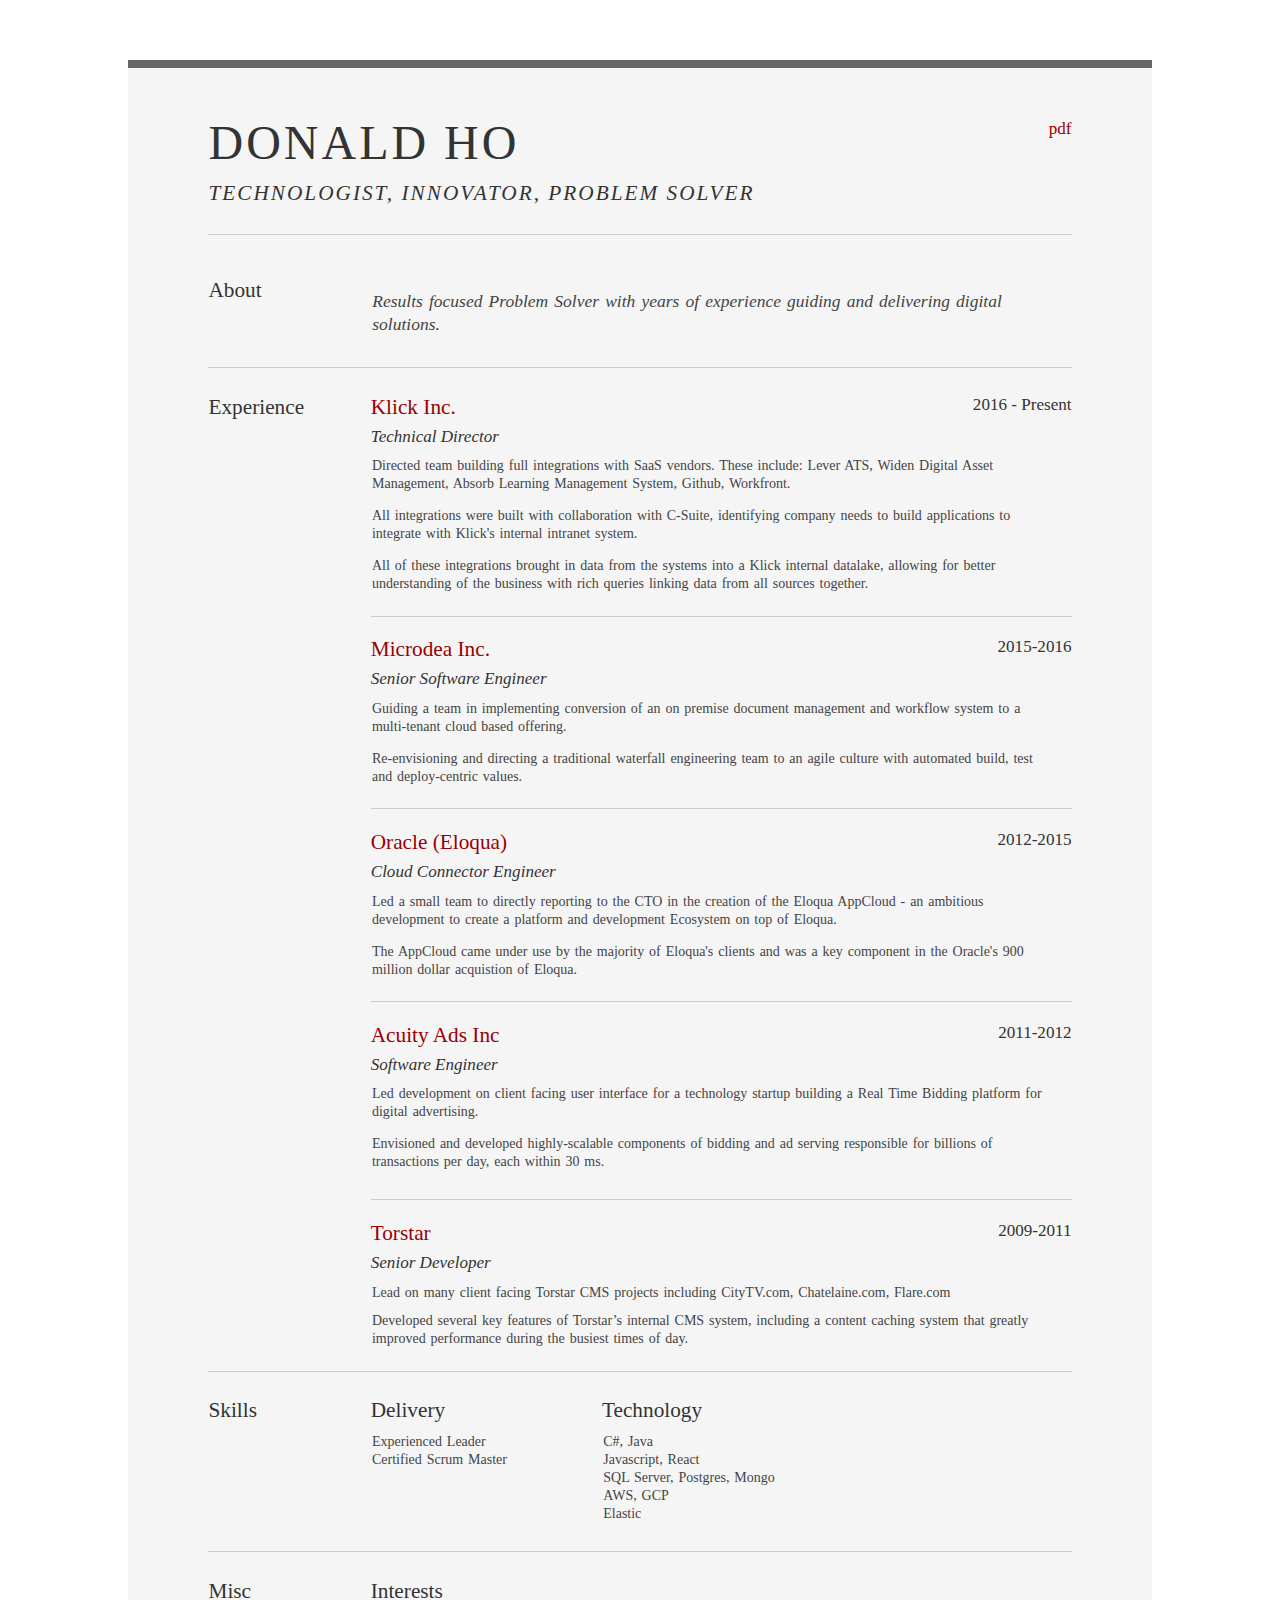
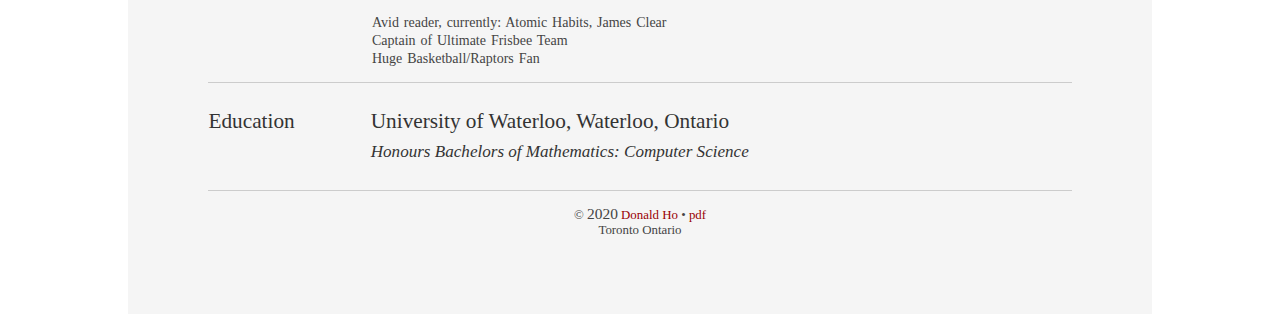
<file: index.html>
<!DOCTYPE html>
<html>

<head>
  <title>Resume</title>
  <meta http-equiv="content-type" content="text/html; charset=utf-8" />
  <link rel="stylesheet" type="text/css" href="./resume.css" media="all" />
</head>

<body>

  <div id="doc2" class="yui-t7">
    <div id="inner">

      <div id="hd">
        <div class="yui-gc">
          <div class="yui-u first">
            <h1>Donald Ho</h1>
          </div>

          <div class="yui-u">
            <div class="contact-info">
              <h3 class="clear"><a href="https://donaldho.com/DonaldHo.pdf" id="top-pdf">pdf</a></h3>
            </div>
          </div>
        </div>
        <div class="yui-gc whoami">
          <h2>Technologist, Innovator, Problem Solver</h2>
        </div>
      </div><!-- End hd -->

      <div id="bd">
        <div id="yui-main">
          <div class="yui-b">

            <div class="yui-gf">
              <div class="yui-u first">
                <h2>About</h2>
              </div>
              <div class="yui-u">
                <p class="enlarge">
                  Results focused Problem Solver with years of experience guiding and delivering digital solutions.
                </p>
              </div>
            </div><!-- End Profile -->

            <div class="yui-gf print-nobb">

              <div class="yui-u first">
                <h2>Experience</h2>
              </div>
              <div class="yui-u">

                <div class="job">
                  <h2><a href="https://www.klick.com/">Klick Inc.</a></h2>
                  <h3>Technical Director<h3>
                      <h4>2016 - Present</h4>
                      <p>
                        Directed team building full integrations with SaaS vendors. These include: Lever ATS, Widen
                        Digital Asset Management, Absorb Learning Management System, Github, Workfront.
                      </p>
                      <p>
                        All integrations were built with collaboration with C-Suite, identifying company needs to build
                        applications to integrate with Klick's internal intranet system.
                      </p>
                      <p class="last">
                        All of these integrations brought in data from the systems into a Klick internal datalake,
                        allowing for better understanding of the business with rich queries linking data from all
                        sources together.
                      </p>
                </div>

                <div class="job">
                  <h2><a href="https://www.microdea.com//">Microdea Inc.</a></h2>
                  <h3>Senior Software Engineer<h3>
                      <h4>2015-2016</h4>
                      <p>
                        Guiding a team in implementing conversion of an on premise document management and workflow
                        system to
                        a multi-tenant cloud based offering.
                      </p>
                      <p class="last">
                        Re-envisioning and directing a traditional waterfall engineering team to an agile culture with
                        automated build, test and deploy-centric values.
                      </p>
                </div>

                <div class="job">
                  <h2><a href="https://www.oracle.com/">Oracle (Eloqua)</a></h2>
                  <h3>Cloud Connector Engineer<h3>
                      <h4>2012-2015</h4>
                      <p>
                        Led a small team to directly reporting to the CTO in the creation of the Eloqua AppCloud - an
                        ambitious development
                        to create a platform and development Ecosystem on top of Eloqua.
                      </p>
                      <p class="last">
                        The AppCloud came under use by the majority of Eloqua's clients and was a key component in the
                        Oracle's 900 million dollar acquistion of Eloqua.
                      </p>
                </div>
                <div class="job">
                  <h2><a href="https://www.acuityads.com/">Acuity Ads Inc</a></h2>
                  <h3>Software Engineer<h3>
                      <h4>2011-2012</h4>
                      <p>
                        Led development on client facing user interface for a technology startup building a Real Time
                        Bidding platform for digital advertising.
                      </p>
                      <p class="last">
                        Envisioned and developed highly-scalable components of bidding and ad serving responsible for
                        billions of transactions per day, each within 30 ms. </p>
                      </p>
                </div>
                <div class="print-mt5"></div>
                <div class="job last">
                  <h2><a href="https://www.torstar.com/">Torstar</a></h2>
                  <h3>Senior Developer</h3>
                  <h4>2009-2011</h4>
                  <p class="last">
                    Lead on many client facing Torstar CMS projects including CityTV.com, Chatelaine.com, Flare.com
                  </p>
                  <p class="last">
                    Developed several key features of Torstar’s internal CMS system, including a content caching system
                    that greatly improved performance during the busiest times of day.
                  </p>
                </div>
                <div class="print-mt5"></div>

              </div>
            </div><!-- End Work -->

            <div class="yui-gf">
              <div class="yui-u first">
                <h2>Skills</h2>
              </div>
              <div class="yui-u">

                <div class="talent">
                  <h2>Delivery</h2>
                  <p>
                    Experienced Leader<br>
                    Certified Scrum Master<br>
                    <br>
                  </p>
                </div>

                <div class="talent">
                  <h2>Technology</h2>
                  <p>
                    C#, Java<br>
                    Javascript, React<br>
                    SQL Server, Postgres, Mongo<br>
                    AWS, GCP <br>
                    Elastic<br>
                  </p>
                </div>
              </div>
            </div><!-- End Skills -->

            <div class="yui-gf nopb">
              <div class="yui-u first">
                <h2>Misc</h2>
              </div>
              <div class="yui-u">

                <div class="job last">
                  <h2>Interests</h2>
                  <p>
                    Avid reader, currently: Atomic Habits, James Clear<br>
                    Captain of Ultimate Frisbee Team<br>
                    Huge Basketball/Raptors Fan<br>
                  </p>

                </div>

              </div>
            </div><!-- End Projects -->


            <div class="yui-gf last">
              <div class="yui-u first">
                <h2>Education</h2>
              </div>

              <div class="yui-u last">
                <div class="job last">
                  <h2>University of Waterloo, Waterloo, Ontario</h2>
                  <h3>Honours Bachelors of Mathematics: Computer Science</h3>
                </div>
              </div>
            </div><!-- End Edu -->

          </div>
        </div>
      </div>

      <div id="ft">
        &copy; <span class="num-bigger">2020</span> <a href="http://donaldho.com/">Donald Ho</a>
        <span id='btm-pdf'>• <a href="http//donaldho.com/donaldho.pdf">pdf</a></span>
        <div>Toronto Ontario</div>
      </div>

    </div>
  </div>
</body>

</html>
</file>
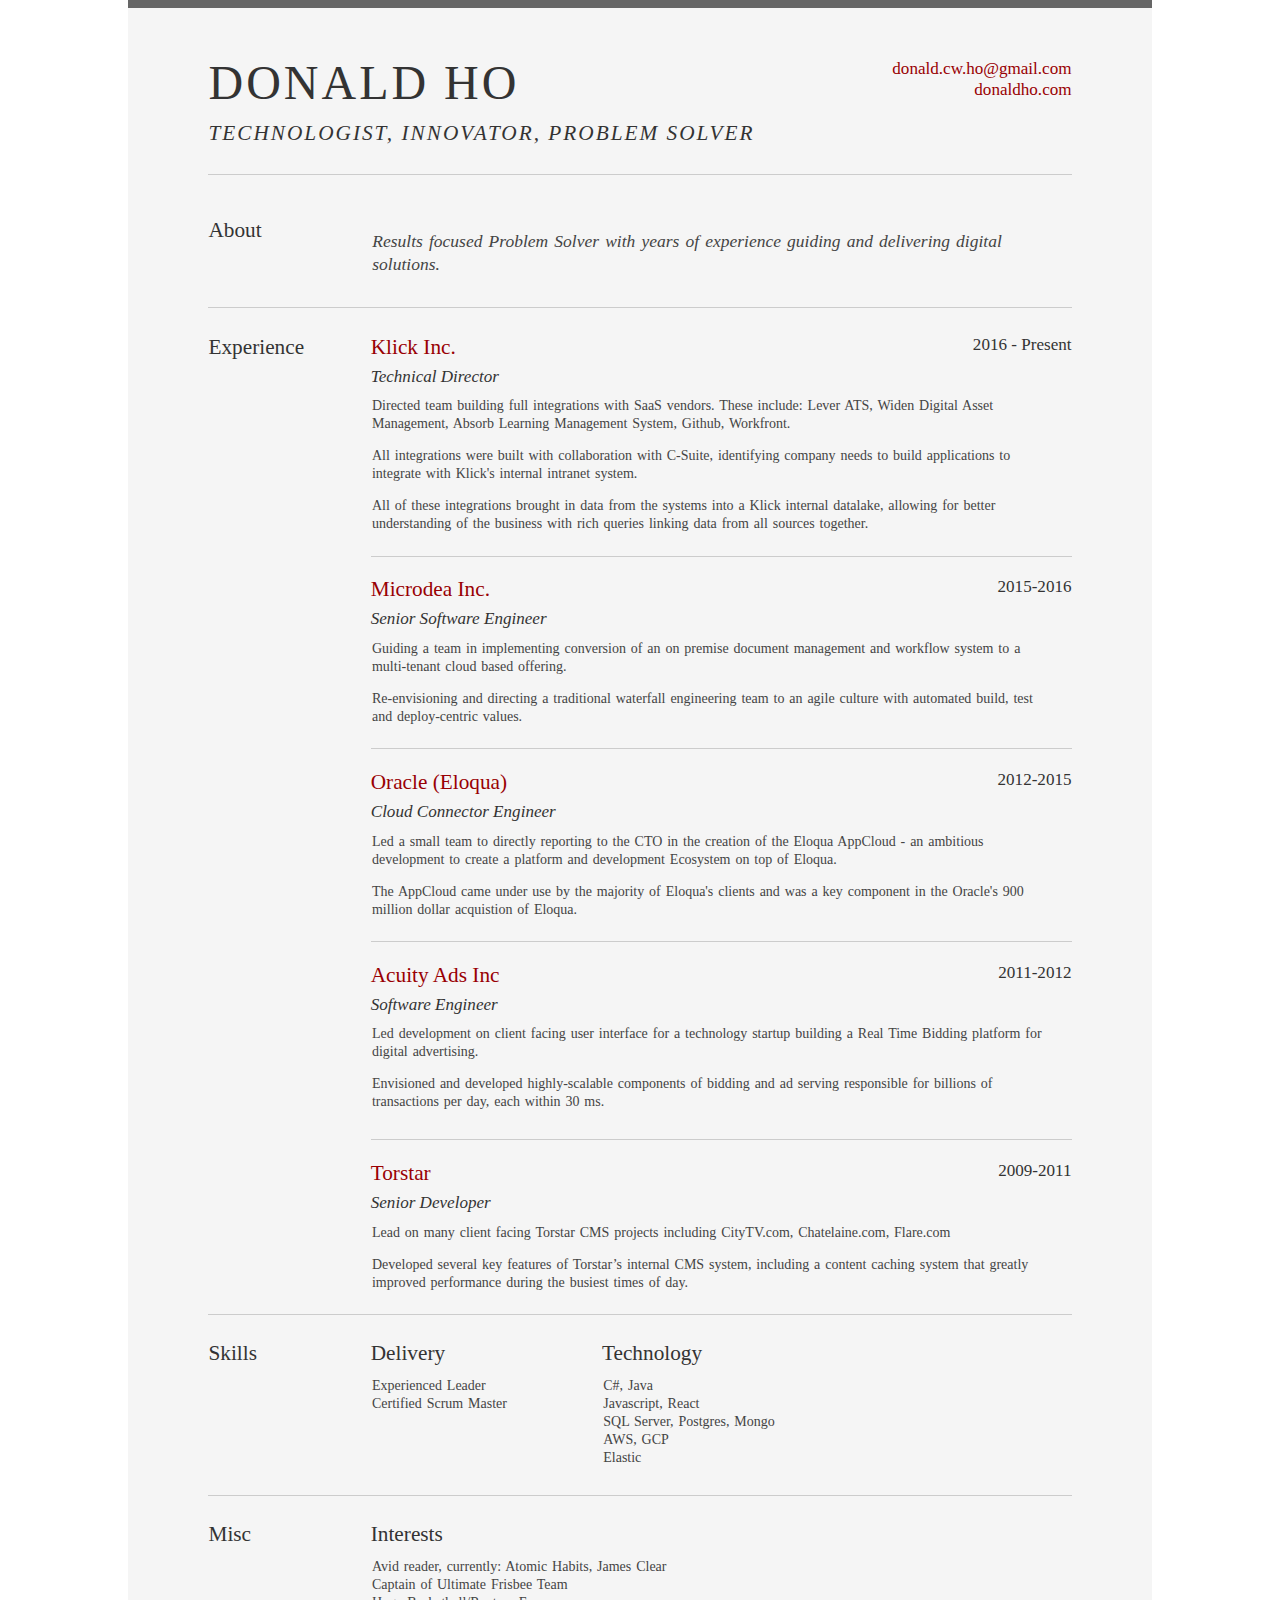
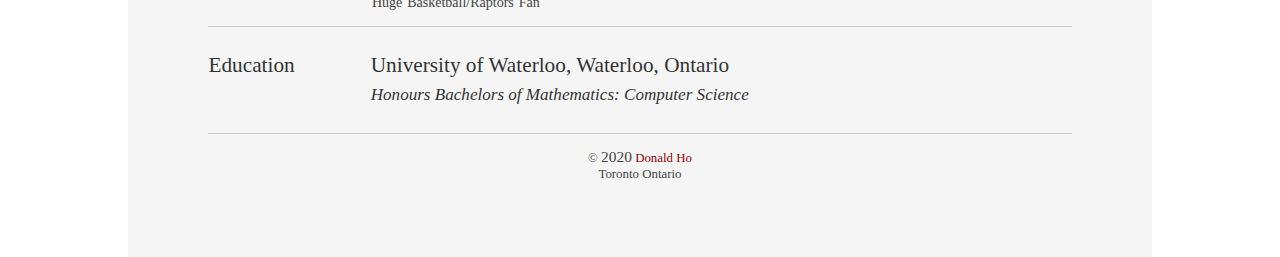
<file: print.html>
<!DOCTYPE html>
<html>

<head>
  <title>Resume</title>
  <meta http-equiv="content-type" content="text/html; charset=utf-8" />
  <link rel="stylesheet" type="text/css" href="./resume.css" media="all" />
</head>

<body style="margin-top:-60px;">

  <div id="doc2" class="yui-t7">
    <div id="inner">

      <div id="hd">
        <div class="yui-gc">
          <div class="yui-u first">
            <h1>Donald Ho</h1>
          </div>

          <div class="yui-u">
            <div class="contact-info">
              <h3 class="clear"><a href="mailto:donald.cw.ho@gmail.com">donald.cw.ho@gmail.com</a></h3>
              <h3 class="clear"><a href="http://donaldho.com/">donaldho.com</a></h3>
            </div>
          </div>
        </div>
        <div class="yui-gc whoami">
          <h2>Technologist, Innovator, Problem Solver</h2>
        </div>
      </div><!-- End hd -->

      <div id="bd">
        <div id="yui-main">
          <div class="yui-b">

            <div class="yui-gf">
              <div class="yui-u first">
                <h2>About</h2>
              </div>
              <div class="yui-u">
                <p class="enlarge">
                  Results focused Problem Solver with years of experience guiding and delivering digital solutions.
                </p>
              </div>
            </div><!-- End Profile -->

            <div class="yui-gf print-nobb">

              <div class="yui-u first">
                <h2>Experience</h2>
              </div>
              <div class="yui-u">

                <div class="job">
                  <h2><a href="https://www.klick.com/">Klick Inc.</a></h2>
                  <h3>Technical Director<h3>
                      <h4>2016 - Present</h4>
                      <p>
                        Directed team building full integrations with SaaS vendors. These include: Lever ATS, Widen
                        Digital Asset Management, Absorb Learning Management System, Github, Workfront.
                      </p>
                      <p>
                        All integrations were built with collaboration with C-Suite, identifying company needs to build
                        applications to integrate with Klick's internal intranet system.
                      </p>
                      <p class="last">
                        All of these integrations brought in data from the systems into a Klick internal datalake,
                        allowing for better understanding of the business with rich queries linking data from all
                        sources together.
                      </p>
                </div>

                <div class="job">
                  <h2><a href="https://www.microdea.com//">Microdea Inc.</a></h2>
                  <h3>Senior Software Engineer<h3>
                      <h4>2015-2016</h4>
                      <p>
                        Guiding a team in implementing conversion of an on premise document management and workflow
                        system to
                        a multi-tenant cloud based offering.
                      </p>
                      <p class="last">
                        Re-envisioning and directing a traditional waterfall engineering team to an agile culture with
                        automated build, test and deploy-centric values.
                      </p>
                </div>

                <div class="job">
                  <h2><a href="https://www.oracle.com/">Oracle (Eloqua)</a></h2>
                  <h3>Cloud Connector Engineer<h3>
                      <h4>2012-2015</h4>
                      <p>
                        Led a small team to directly reporting to the CTO in the creation of the Eloqua AppCloud - an
                        ambitious development
                        to create a platform and development Ecosystem on top of Eloqua.
                      </p>
                      <p class="last">
                        The AppCloud came under use by the majority of Eloqua's clients and was a key component in the
                        Oracle's 900 million dollar acquistion of Eloqua.
                      </p>
                </div>
                <div class="job">
                  <h2><a href="https://www.acuityads.com/">Acuity Ads Inc</a></h2>
                  <h3>Software Engineer<h3>
                      <h4>2011-2012</h4>
                      <p>
                        Led development on client facing user interface for a technology startup building a Real Time
                        Bidding platform for digital advertising.
                      </p>
                      <p class="last">
                        Envisioned and developed highly-scalable components of bidding and ad serving responsible for
                        billions of transactions per day, each within 30 ms. </p>
                      </p>
                </div>
                <div class="print-mt5"></div>
                <div class="job last">
                  <h2><a href="https://www.torstar.com/">Torstar</a></h2>
                  <h3>Senior Developer</h3>
                  <h4>2009-2011</h4>
                  <p>
                    Lead on many client facing Torstar CMS projects including CityTV.com, Chatelaine.com, Flare.com
                  </p>
                  <p class="last">
                    Developed several key features of Torstar’s internal CMS system, including a content caching system
                    that greatly improved performance during the busiest times of day.
                  </p>
                </div>
                <div class="print-mt5"></div>

              </div>
            </div><!-- End Work -->

            <div class="yui-gf">
              <div class="yui-u first">
                <h2>Skills</h2>
              </div>
              <div class="yui-u">

                <div class="talent">
                  <h2>Delivery</h2>
                  <p>
                    Experienced Leader<br>
                    Certified Scrum Master<br>
                    <br>
                  </p>
                </div>

                <div class="talent">
                  <h2>Technology</h2>
                  <p>
                    C#, Java<br>
                    Javascript, React<br>
                    SQL Server, Postgres, Mongo<br>
                    AWS, GCP <br>
                    Elastic<br>
                  </p>
                </div>
              </div>
            </div><!-- End Skills -->

            <div class="yui-gf nopb">
              <div class="yui-u first">
                <h2>Misc</h2>
              </div>
              <div class="yui-u">

                <div class="job last">
                  <h2>Interests</h2>
                  <p>
                    Avid reader, currently: Atomic Habits, James Clear<br>
                    Captain of Ultimate Frisbee Team<br>
                    Huge Basketball/Raptors Fan<br>
                  </p>

                </div>

              </div>
            </div><!-- End Projects -->


            <div class="yui-gf last">
              <div class="yui-u first">
                <h2>Education</h2>
              </div>

              <div class="yui-u last">
                <div class="job last">
                  <h2>University of Waterloo, Waterloo, Ontario</h2>
                  <h3>Honours Bachelors of Mathematics: Computer Science</h3>
                </div>
              </div>
            </div><!-- End Edu -->

          </div>
        </div>
      </div>

      <div id="ft">
        &copy; <span class="num-bigger">2020</span> <a href="https://donaldho.com/">Donald Ho</a>
        <div>Toronto Ontario</div>
      </div>

    </div>
  </div>
</body>

</html>
</file>
<file: resume.css>
html {
  color: #000;
  background: #FFF;
}

body, div, dl, dt, dd, ul, ol, li, h1, h2, h3, h4, h5, h6, pre, code, form, fieldset, legend, input, button, textarea, p, blockquote, th, td {
  margin: 0;
  padding: 0;
}

table {
  border-collapse: collapse;
  border-spacing: 0;
}

fieldset, img {
  border: 0;
}

address, caption, cite, code, dfn, em, strong, th, var, optgroup {
  font-style: inherit;
  font-weight: inherit;
}

del, ins {
  text-decoration: none;
}

li {
  list-style: none;
}

caption, th {
  text-align: left;
}

h1, h2, h3, h4, h5, h6 {
  font-size: 100%;
  font-weight: normal;
}

q:before, q:after {
  content: '';
}

abbr, acronym {
  border: 0;
  font-variant: normal;
}

sup {
  vertical-align: baseline;
}

sub {
  vertical-align: baseline;
}

legend {
  color: #000;
}

input, button, textarea, select, optgroup, option {
  font-family: inherit;
  font-size: inherit;
  font-style: inherit;
  font-weight: inherit;
}

input, button, textarea, select {
  *font-size: 100%;
}

body {
  font: 14px/1.231 arial, helvetica, clean, sans-serif;
  *font-size: small;
  *font: x-small;
}

select, input, button, textarea, button {
  font: 99% arial, helvetica, clean, sans-serif;
}

table {
  font-size: inherit;
  font: 100%;
}

pre, code, kbd, samp, tt {
  font-family: monospace;
  *font-size: 108%;
  line-height: 100%;
}

body {
  text-align: center;
}

#doc, #doc2, #doc3, #doc4, .yui-t1, .yui-t2, .yui-t3, .yui-t4, .yui-t5, .yui-t6, .yui-t7 {
  margin: auto;
  text-align: left;
  width: 57.69em;
  *width: 56.25em;
}

#doc2 {
  width: 73.076em;
  *width: 71.25em;
}

#doc3 {
  margin: auto 10px;
  width: auto;
}

#doc4 {
  width: 74.923em;
  *width: 73.05em;
}

.yui-b {
  position: relative;
}

.yui-b {
  _position: static;
}

#yui-main .yui-b {
  position: static;
}

#yui-main, .yui-g .yui-u .yui-g {
  width: 100%;
}

.yui-t1 #yui-main, .yui-t2 #yui-main, .yui-t3 #yui-main {
  float: right;
  margin-left: -25em;
}

.yui-t4 #yui-main, .yui-t5 #yui-main, .yui-t6 #yui-main {
  float: left;
  margin-right: -25em;
}

.yui-t1 .yui-b {
  float: left;
  width: 12.30769em;
  *width: 12.00em;
}

.yui-t1 #yui-main .yui-b {
  margin-left: 13.30769em;
  *margin-left: 13.05em;
}

.yui-t2 .yui-b {
  float: left;
  width: 13.8461em;
  *width: 13.50em;
}

.yui-t2 #yui-main .yui-b {
  margin-left: 14.8461em;
  *margin-left: 14.55em;
}

.yui-t3 .yui-b {
  float: left;
  width: 23.0769em;
  *width: 22.50em;
}

.yui-t3 #yui-main .yui-b {
  margin-left: 24.0769em;
  *margin-left: 23.62em;
}

.yui-t4 .yui-b {
  float: right;
  width: 13.8456em;
  *width: 13.50em;
}

.yui-t4 #yui-main .yui-b {
  margin-right: 14.8456em;
  *margin-right: 14.55em;
}

.yui-t5 .yui-b {
  float: right;
  width: 18.4615em;
  *width: 18.00em;
}

.yui-t5 #yui-main .yui-b {
  margin-right: 19.4615em;
  *margin-right: 19.125em;
}

.yui-t6 .yui-b {
  float: right;
  width: 23.0769em;
  *width: 22.50em;
}

.yui-t6 #yui-main .yui-b {
  margin-right: 24.0769em;
  *margin-right: 23.62em;
}

.yui-t7 #yui-main .yui-b {
  display: block;
  margin: 0 0 1em 0;
}

#yui-main .yui-b {
  float: none;
  width: auto;
}

.yui-gb .yui-u, .yui-g .yui-gb .yui-u, .yui-gb .yui-g, .yui-gb .yui-gb, .yui-gb .yui-gc, .yui-gb .yui-gd, .yui-gb .yui-ge, .yui-gb .yui-gf, .yui-gc .yui-u, .yui-gc .yui-g, .yui-gd .yui-u {
  float: left;
}

.yui-g .yui-u, .yui-g .yui-g, .yui-g .yui-gb, .yui-g .yui-gc, .yui-g .yui-gd, .yui-g .yui-ge, .yui-g .yui-gf, .yui-gc .yui-u, .yui-gd .yui-g, .yui-g .yui-gc .yui-u, .yui-ge .yui-u, .yui-ge .yui-g, .yui-gf .yui-g, .yui-gf .yui-u {
  float: right;
}

.yui-g div.first, .yui-gb div.first, .yui-gc div.first, .yui-gd div.first, .yui-ge div.first, .yui-gf div.first, .yui-g .yui-gc div.first, .yui-g .yui-ge div.first, .yui-gc div.first div.first {
  float: left;
}

.yui-g .yui-u, .yui-g .yui-g, .yui-g .yui-gb, .yui-g .yui-gc, .yui-g .yui-gd, .yui-g .yui-ge, .yui-g .yui-gf {
  width: 49.1%;
}

.yui-gb .yui-u, .yui-g .yui-gb .yui-u, .yui-gb .yui-g, .yui-gb .yui-gb, .yui-gb .yui-gc, .yui-gb .yui-gd, .yui-gb .yui-ge, .yui-gb .yui-gf, .yui-gc .yui-u, .yui-gc .yui-g, .yui-gd .yui-u {
  width: 32%;
  margin-left: 1.99%;
}

.yui-gb .yui-u {
  *margin-left: 1.9%;
  *width: 31.9%;
}

.yui-gc div.first, .yui-gd .yui-u {
  width: 66%;
}

.yui-gd div.first {
  width: 32%;
}

.yui-ge div.first, .yui-gf .yui-u {
  width: 74.2%;
}

.yui-ge .yui-u, .yui-gf div.first {
  width: 24%;
}

.yui-g .yui-gb div.first, .yui-gb div.first, .yui-gc div.first, .yui-gd div.first {
  margin-left: 0;
}

.yui-g .yui-g .yui-u, .yui-gb .yui-g .yui-u, .yui-gc .yui-g .yui-u, .yui-gd .yui-g .yui-u, .yui-ge .yui-g .yui-u, .yui-gf .yui-g .yui-u {
  width: 49%;
  *width: 48.1%;
  *margin-left: 0;
}

.yui-g .yui-g .yui-u {
  width: 48.1%;
}

.yui-g .yui-gb div.first, .yui-gb .yui-gb div.first {
  *margin-right: 0;
  *width: 32%;
  _width: 31.7%;
}

.yui-g .yui-gc div.first, .yui-gd .yui-g {
  width: 66%;
}

.yui-gb .yui-g div.first {
  *margin-right: 4%;
  _margin-right: 1.3%;
}

.yui-gb .yui-gc div.first, .yui-gb .yui-gd div.first {
  *margin-right: 0;
}

.yui-gb .yui-gb .yui-u, .yui-gb .yui-gc .yui-u {
  *margin-left: 1.8%;
  _margin-left: 4%;
}

.yui-g .yui-gb .yui-u {
  _margin-left: 1.0%;
}

.yui-gb .yui-gd .yui-u {
  *width: 66%;
  _width: 61.2%;
}

.yui-gb .yui-gd div.first {
  *width: 31%;
  _width: 29.5%;
}

.yui-g .yui-gc .yui-u, .yui-gb .yui-gc .yui-u {
  width: 32%;
  _float: right;
  margin-right: 0;
  _margin-left: 0;
}

.yui-gb .yui-gc div.first {
  width: 66%;
  *float: left;
  *margin-left: 0;
}

.yui-gb .yui-ge .yui-u, .yui-gb .yui-gf .yui-u {
  margin: 0;
}

.yui-gb .yui-gb .yui-u {
  _margin-left: .7%;
}

.yui-gb .yui-g div.first, .yui-gb .yui-gb div.first {
  *margin-left: 0;
}

.yui-gc .yui-g .yui-u, .yui-gd .yui-g .yui-u {
  *width: 48.1%;
  *margin-left: 0;
}

.yui-gb .yui-gd div.first {
  width: 32%;
}

.yui-g .yui-gd div.first {
  _width: 29.9%;
}

.yui-ge .yui-g {
  width: 24%;
}

.yui-gf .yui-g {
  width: 74.2%;
}

.yui-gb .yui-ge div.yui-u, .yui-gb .yui-gf div.yui-u {
  float: right;
}

.yui-gb .yui-ge div.first, .yui-gb .yui-gf div.first {
  float: left;
}

.yui-gb .yui-ge .yui-u, .yui-gb .yui-gf div.first {
  *width: 24%;
  _width: 20%;
}

.yui-gb .yui-ge div.first, .yui-gb .yui-gf .yui-u {
  *width: 73.5%;
  _width: 65.5%;
}

.yui-ge div.first .yui-gd .yui-u {
  width: 65%;
}

.yui-ge div.first .yui-gd div.first {
  width: 32%;
}

#hd:after, #bd:after, #ft:after, .yui-g:after, .yui-gb:after, .yui-gc:after, .yui-gd:after, .yui-ge:after, .yui-gf:after {
  content: ".";
  display: block;
  height: 0;
  clear: both;
  visibility: hidden;
}

#hd, #bd, #ft, .yui-g, .yui-gb, .yui-gc, .yui-gd, .yui-ge, .yui-gf {
  zoom: 1;
}

@media print {
  #doc2, body {
    margin: -60px 0 -50px 0;
    padding: 0;
  }
  #ft {
    padding-bottom: 0;
  }
  #top-pdf, #btm-pdf {
    display: none;
  }
  .print-mt4 {
    padding-top: 4em;
  }
  .print-mt5 {
    padding-top: 5em;
  }
  .print-mt6 {
    padding-top: 6em;
  }
  .print-mt7 {
    padding-top: 7em;
  }
  .print-mb7 {
    padding-bottom: 7em;
  }
  .print-mb5 {
    padding-bottom: 5em;
  }
  .print-nobb {
    border-bottom: none !important;
  }
  h2 {
    line-height: 1em;
  }
}

.clear {
  clear: both;
}

/* yui-grids style overrides */

body {
  font-family: Georgia;
  color: #444;
}

a {
  text-decoration: none;
}

#inner {
  padding: 10px 80px;
  margin: 60px auto 0 auto;
  background: #f5f5f5;
  border: solid #666;
  border-width: 8px 0 0 0;
}

.yui-gf {
  margin-bottom: 1.8em;
  padding-bottom: 1em;
  border-bottom: 1px solid #ccc;
}

.yui-gf.nopb {
  padding-bottom: 0;
}

.yui-gf .yui-u {
  width: 81.2%;
}

.yui-gf div.first {
  width: 13.3%;
}

/* override above overrides for embedded content pages */

#content .yui-gf .yui-u {
  padding-left: 5em;
  float: left;
}

/* header, body, footer */

#hd {
  margin: 2.5em 0 3em 0;
  padding-bottom: 1.5em;
  border-bottom: 1px solid #ccc
}

#hd h1 {
  font-size: 48px;
  text-transform: uppercase;
  letter-spacing: 3px;
  margin-bottom: 8px;
}

#hd h2 {
  text-transform: uppercase;
  letter-spacing: 2px;
}

#bd, #ft {
  margin-bottom: 2em;
}

#ft {
  padding: 1em 0 3em 0;
  font-size: 92%;
  border-top: 1px solid #ccc;
  text-align: center;
}

#ft p {
  margin-bottom: 0;
  text-align: center;
}

/* core typography and style */

h2 {
  font-size: 152%
}

h3, h4 {
  font-size: 122%;
}

h1, h2, h3, h4 {
  color: #333;
}

p {
  font-size: 100%;
  line-height: 18px;
  padding-left: .09em;
  padding-right: 1.5em;
  word-spacing: .1em;
}

a {
  color: #990003;
}

a:hover {
  text-decoration: none;
}

strong {
  font-weight: bold;
}

p.enlarge {
  font-size: 125%;
  padding-right: 1.5em;
  line-height: 1.3em;
  font-style: italic;
}

p.enlarge span {
  color: #000;
}

.contact-info {
  margin-top: 5px;
  width: 12em;
  float: right;
}

.contact-info h3 {
  float: right;
}

.job h3, .whoami {
  font-style: italic;
}

.whoami {
  padding-bottom: .5em;
}

/* section styles */

.job {
  position: relative;
  margin-bottom: 1.4em;
  padding-bottom: 1em;
  border-bottom: 1px solid #ccc;
}

.job h4 {
  position: absolute;
  top: 0;
  right: 0;
}

p {
  margin: 0.75em 0 1em 0;
}

.job h2 {
  margin-bottom: 6px;
}

.job.prj p {
  padding-bottom: 1.2em;
  margin-bottom: 1.2em;
  border-bottom: 1px solid #ccc;
}

.job.prj p.last {
  border-bottom: none;
}

.talent {
  width: 33%;
  float: left;
}

.talent h2 {
  margin-bottom: 6px;
}

.last {
  border: none;
  margin-bottom: -1em;
}

p.last {
  margin-bottom: .6em;
}

/* fix georgia number misalignments */

.num-bigger {
  font-size: 120%;
}

.num-upper {
  position: relative;
  bottom: 3px;
}
</file>
